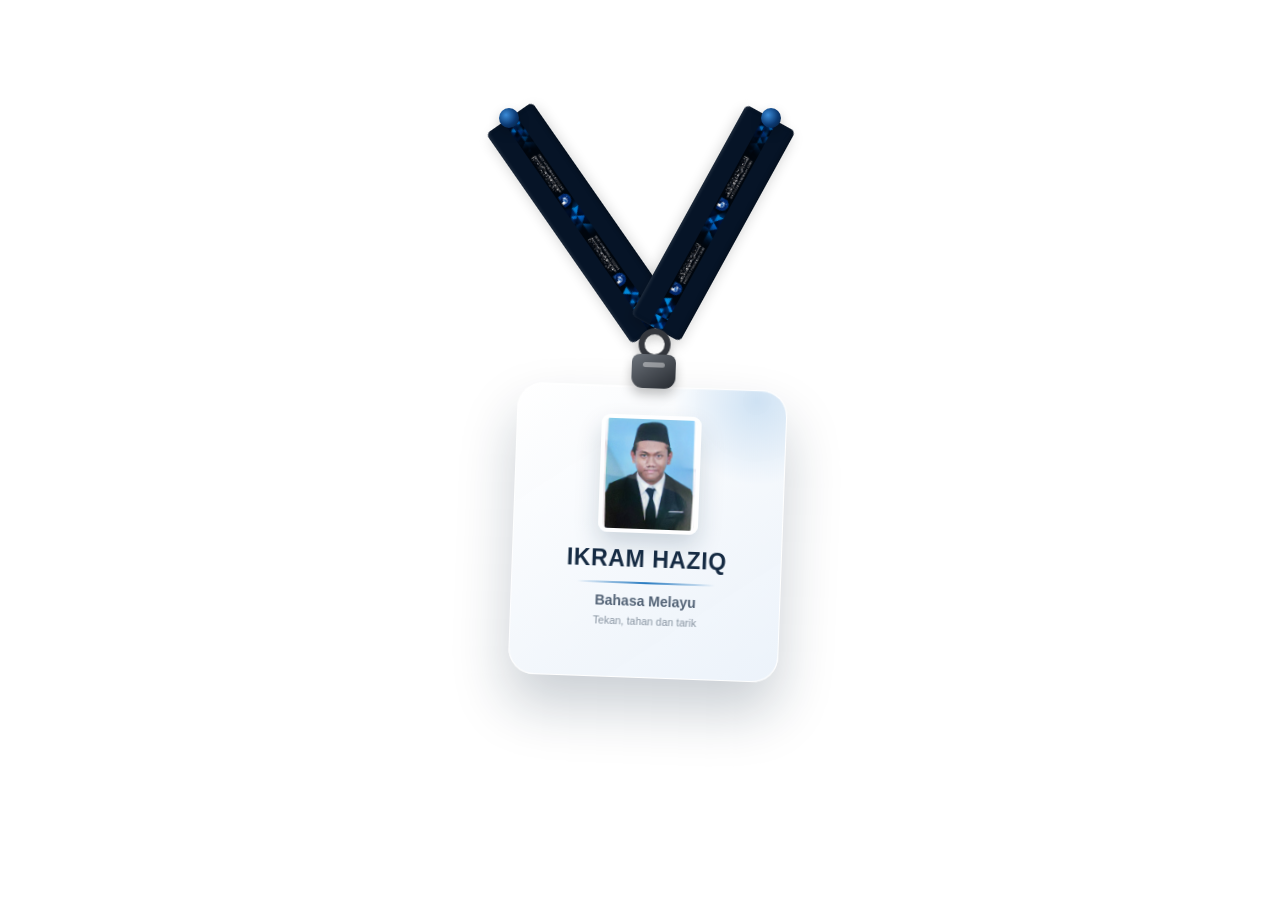
<file: index.html>
<!DOCTYPE html>
<html lang="ms">

<head>
  <meta charset="UTF-8">

  <meta
    name="viewport"
    content="width=device-width, initial-scale=1.0"
  >

  <title>IKRAM HAZIQ - Interactive Lanyard</title>

  <link
    rel="stylesheet"
    href="./style.css"
  >
</head>

<body>

  <div
    class="scene"
    id="scene"
  >

    <div class="top-point left"></div>
    <div class="top-point right"></div>

    <div
      class="strap"
      id="strapLeft"
    ></div>

    <div
      class="strap"
      id="strapRight"
    ></div>

    <div
      class="holder"
      id="holder"
    >

      <div class="connector">

        <div class="ring"></div>

        <div class="clip">
          <div class="clip-highlight"></div>
        </div>

      </div>

      <div class="card">

        <div class="card-glow"></div>

        <div class="avatar">
          <img
            src="./Gambar diri.jpg"
            alt="Ikram Haziq"
          >
        </div>

        <h2>
          IKRAM HAZIQ
        </h2>

        <div class="divider"></div>

        <p class="subject">
          Bahasa Melayu
        </p>

        <p class="hint">
          Tekan, tahan dan tarik
        </p>

      </div>

    </div>

  </div>

  <script
    src="./script.js"
    defer
  ></script>

</body>

</html>
</file>
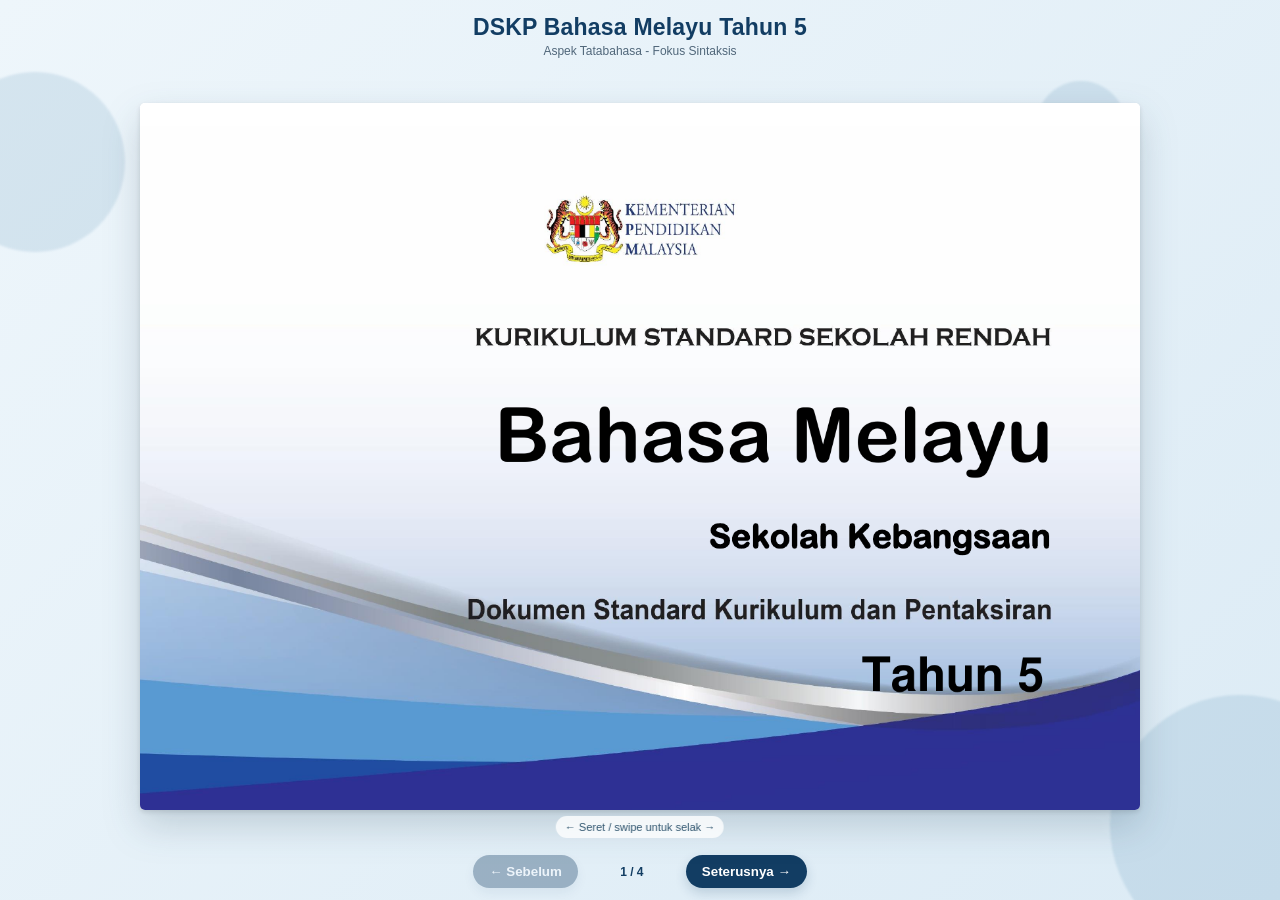
<file: dskp/index.html>
<!doctype html>
<html lang="ms">
<head>
<meta charset="utf-8" />
<meta name="viewport" content="width=device-width,initial-scale=1,maximum-scale=1" />
<title>DSKP Bahasa Melayu Tahun 5</title>
<style>
:root{--navy:#123d63;--blue:#286e9f;--paper:#fff;--ink:#17324a}
*{box-sizing:border-box}html,body{margin:0;min-height:100%;font-family:Arial,Helvetica,sans-serif}
body{overflow:hidden;background:linear-gradient(135deg,#eef6fb,#dcebf5);color:var(--ink)}
.bg{position:fixed;inset:0;pointer-events:none;overflow:hidden}.orb{position:absolute;border-radius:50%;background:rgba(35,107,154,.12);filter:blur(1px);animation:drift 9s ease-in-out infinite alternate}.o1{width:180px;height:180px;left:-55px;top:8%}.o2{width:260px;height:260px;right:-90px;bottom:-55px;animation-delay:-3s}.o3{width:90px;height:90px;right:12%;top:9%;animation-delay:-5s}@keyframes drift{to{transform:translate(25px,-18px) scale(1.08)}}
.app{position:relative;height:100vh;display:flex;flex-direction:column;align-items:center;padding:14px 18px 12px}.head{text-align:center;margin-bottom:8px}.head h1{font-size:clamp(15px,2.4vw,23px);margin:0 0 3px;color:var(--navy);letter-spacing:.2px}.head p{margin:0;font-size:12px;opacity:.72}
.stage{position:relative;flex:1;width:min(94vw,1000px);min-height:0;display:flex;align-items:center;justify-content:center;perspective:1600px;touch-action:pan-y;user-select:none}.book{height:100%;max-height:calc(100vh - 112px);width:100%;display:flex;align-items:center;justify-content:center;animation:float 4.8s ease-in-out infinite;filter:drop-shadow(0 16px 18px rgba(20,55,80,.18))}@keyframes float{50%{transform:translateY(-5px)}}
.page{position:absolute;max-width:100%;max-height:100%;object-fit:contain;border-radius:5px;background:var(--paper);box-shadow:0 2px 5px rgba(0,0,0,.12);opacity:0;transform:translateX(60px) rotateY(-8deg) scale(.985);transition:opacity .38s ease,transform .48s cubic-bezier(.2,.75,.2,1);pointer-events:none}.page.active{opacity:1;transform:translateX(0) rotateY(0) scale(1);pointer-events:auto}.page.exit-left{opacity:0;transform:translateX(-70px) rotateY(9deg) scale(.98)}.page.exit-right{opacity:0;transform:translateX(70px) rotateY(-9deg) scale(.98)}
.nav{width:min(94vw,760px);display:flex;align-items:center;justify-content:center;gap:13px;margin-top:8px}.btn{border:0;background:var(--navy);color:#fff;border-radius:999px;padding:9px 16px;font-weight:700;cursor:pointer;box-shadow:0 5px 12px rgba(18,61,99,.18);transition:.2s}.btn:hover{transform:translateY(-2px);background:var(--blue)}.btn:disabled{opacity:.35;cursor:not-allowed;transform:none}.counter{min-width:82px;text-align:center;font-size:12px;font-weight:700;color:var(--navy)}
.hint{position:absolute;bottom:9px;left:50%;transform:translateX(-50%);font-size:11px;color:#31566f;background:rgba(255,255,255,.78);padding:5px 9px;border-radius:99px;backdrop-filter:blur(5px);animation:hint 2.4s ease-in-out infinite}@keyframes hint{50%{transform:translateX(-50%) translateY(-3px)}}
@media(max-width:600px){.app{padding:10px 8px}.head p{display:none}.book{max-height:calc(100vh - 95px)}.btn{padding:8px 12px}.hint{font-size:10px}}
@media(prefers-reduced-motion:reduce){*{animation:none!important;transition:none!important}}
</style>
</head>
<body>
<div class="bg"><span class="orb o1"></span><span class="orb o2"></span><span class="orb o3"></span></div>
<main class="app">
  <header class="head"><h1>DSKP Bahasa Melayu Tahun 5</h1><p>Aspek Tatabahasa - Fokus Sintaksis</p></header>
  <section class="stage" id="stage" aria-label="Buku digital DSKP">
    <div class="book" id="book">
      <img class="page active" src="pages/page-1.png" alt="Halaman 1 DSKP" draggable="false">
      <img class="page" src="pages/page-2.png" alt="Halaman 2 DSKP" draggable="false">
      <img class="page" src="pages/page-3.png" alt="Halaman 3 DSKP" draggable="false">
      <img class="page" src="pages/page-4.png" alt="Halaman 4 DSKP Pilihan" draggable="false">
    </div>
    <div class="hint">← Seret / swipe untuk selak →</div>
  </section>
  <nav class="nav">
    <button class="btn" id="prev" aria-label="Halaman sebelumnya">← Sebelum</button>
    <div class="counter" id="counter">1 / 4</div>
    <button class="btn" id="next" aria-label="Halaman seterusnya">Seterusnya →</button>
  </nav>
</main>
<script>
const pages=[...document.querySelectorAll('.page')], counter=document.querySelector('#counter');
const prev=document.querySelector('#prev'), next=document.querySelector('#next'), stage=document.querySelector('#stage');
let i=0,startX=null,dragging=false;
function show(n,dir=1){if(n<0||n>=pages.length||n===i)return;const old=pages[i];old.classList.remove('active');old.classList.add(dir>0?'exit-left':'exit-right');setTimeout(()=>old.classList.remove('exit-left','exit-right'),500);i=n;pages[i].classList.add('active');counter.textContent=`${i+1} / ${pages.length}`;prev.disabled=i===0;next.disabled=i===pages.length-1}
prev.onclick=()=>show(i-1,-1);next.onclick=()=>show(i+1,1);prev.disabled=true;
document.addEventListener('keydown',e=>{if(e.key==='ArrowLeft')show(i-1,-1);if(e.key==='ArrowRight')show(i+1,1)});
stage.addEventListener('pointerdown',e=>{startX=e.clientX;dragging=true;stage.setPointerCapture(e.pointerId)});
stage.addEventListener('pointerup',e=>{if(!dragging)return;const dx=e.clientX-startX;dragging=false;if(Math.abs(dx)>45) dx<0?show(i+1,1):show(i-1,-1)});
stage.addEventListener('pointercancel',()=>dragging=false);
</script>
</body></html>
</file>
<file: style.css>
* {
  box-sizing: border-box;
}

html,
body {
  width: 100%;
  height: 100%;

  margin: 0;
  padding: 0;

  overflow: hidden;

  background: transparent;
}

body {
  display: flex;
  justify-content: center;
  align-items: center;

  min-height: 100vh;

  font-family:
    Arial,
    Helvetica,
    sans-serif;

  background: transparent;
}


/* =========================
   SCENE
========================= */

.scene {
  position: relative;

  width: min(470px, 100vw);
  height: min(710px, 100vh);

  overflow: hidden;

  touch-action: none;
}


/* =========================
   TITIK ATAS
========================= */

.top-point {
  position: absolute;

  top: 13px;

  width: 20px;
  height: 20px;

  border-radius: 50%;

  background:
    radial-gradient(
      circle at 35% 35%,
      #3a8bd8,
      #0b3972 55%,
      #071a31 100%
    );

  box-shadow:
    0 5px 12px
    rgba(0,0,0,.22);

  z-index: 10;
}

.top-point.left {
  left: 20%;
}

.top-point.right {
  right: 20%;
}


/* =========================
   TALI
========================= */

.strap {
  position: absolute;

  top: 22px;
  left: 0;

  width: 56px;
  height: 220px;

  transform-origin:
    center top;

  border-radius: 5px;

  background-image:
    url("./IKRAM LANYARD.png");

  background-size:
    135% auto;

  background-repeat:
    repeat-y;

  background-position:
    center top;

  background-color:
    #061427;

  box-shadow:
    inset 2px 0 3px
    rgba(255,255,255,.10),

    inset -2px 0 4px
    rgba(0,0,0,.26),

    0 6px 14px
    rgba(0,0,0,.18);

  pointer-events: none;

  z-index: 2;

  will-change:
    transform,
    height;
}


/* =========================
   HOLDER
========================= */

.holder {
  position: absolute;

  top: 230px;
  left: 50%;

  width: 270px;

  transform:
    translateX(-50%)
    translate(0px, 0px)
    rotate(0deg);

  transform-origin:
    center top;

  cursor: grab;

  touch-action: none;

  user-select: none;
  -webkit-user-select: none;

  z-index: 20;

  will-change: transform;
}

.holder:active {
  cursor: grabbing;
}


/* =========================
   CONNECTOR
========================= */

.connector {
  position: relative;

  width: 100%;
  height: 58px;
}

.ring {
  position: absolute;

  top: 0;
  left: 50%;

  width: 32px;
  height: 32px;

  transform:
    translateX(-50%);

  border-radius: 50%;

  border:
    6px solid
    #35383e;

  background:
    transparent;

  box-shadow:
    0 5px 10px
    rgba(0,0,0,.22),

    inset 0 0 4px
    rgba(255,255,255,.28);
}

.clip {
  position: absolute;

  top: 26px;
  left: 50%;

  width: 44px;
  height: 34px;

  transform:
    translateX(-50%);

  border-radius:
    8px 8px 11px 11px;

  background:
    linear-gradient(
      145deg,
      #6d737b,
      #25292f
    );

  box-shadow:
    0 6px 12px
    rgba(0,0,0,.25);

  z-index: 4;
}

.clip-highlight {
  position: absolute;

  top: 8px;
  left: 50%;

  width: 22px;
  height: 5px;

  transform:
    translateX(-50%);

  border-radius: 6px;

  background:
    rgba(255,255,255,.4);
}


/* =========================
   KAD
========================= */

.card {
  position: relative;

  width: 270px;
  min-height: 292px;

  margin: 0 auto;

  padding:
    28px
    22px
    18px;

  text-align: center;

  border-radius: 26px;

  overflow: hidden;

  background:
    linear-gradient(
      145deg,
      rgba(255,255,255,.97),
      rgba(235,242,250,.96)
    );

  border:
    1px solid
    rgba(255,255,255,.92);

  box-shadow:
    0 30px 55px
    rgba(15,35,60,.22),

    inset 0 1px 0
    rgba(255,255,255,.92);
}

.card-glow {
  position: absolute;

  width: 170px;
  height: 170px;

  top: -75px;
  right: -55px;

  border-radius: 50%;

  background:
    radial-gradient(
      circle,
      rgba(41,127,203,.20),
      transparent 70%
    );

  pointer-events: none;
}


/* =========================
   GAMBAR
========================= */

.avatar {
  position: relative;

  width: 100px;
  height: 118px;

  margin:
    0 auto
    13px;

  border-radius: 9px;

  overflow: hidden;

  border:
    4px solid
    rgba(255,255,255,.96);

  box-shadow:
    0 12px 24px
    rgba(18,50,80,.18);
}

.avatar img {
  width: 100%;
  height: 100%;

  display: block;

  object-fit: cover;
  object-position: center;
}


/* =========================
   TEXT
========================= */

h2 {
  margin:
    0 0 6px;

  color:
    #162b43;

  font-size: 23px;
  font-weight: 800;

  letter-spacing: .6px;
}

.divider {
  width: 62%;
  height: 2px;

  margin:
    9px auto;

  background:
    linear-gradient(
      90deg,
      transparent,
      #287bc1,
      transparent
    );
}

.subject {
  margin: 0;

  color:
    #526275;

  font-size: 14px;
  font-weight: 600;
}

.hint {
  margin-top: 6px;

  color:
    #8793a0;

  font-size: 10.5px;

  animation:
    hintPulse 1.8s ease-in-out infinite;
}

@keyframes hintPulse {

  0%,
  100% {
    opacity: .55;
    transform: translateY(0);
  }

  50% {
    opacity: 1;
    transform: translateY(-2px);
  }
}


/* =========================
   MOBILE
========================= */

@media (max-width: 500px) {

  .scene {
    width: 100vw;
    height: 100vh;
  }

  .strap {
    width: 46px;

    background-size:
      145% auto;
  }

  .holder {
    width: 235px;
    top: 220px;
  }

  .card {
    width: 235px;

    min-height: 275px;

    padding:
      24px
      18px
      16px;
  }

  .avatar {
    width: 90px;
    height: 106px;
  }

  h2 {
    font-size: 20px;
  }

  .subject {
    font-size: 13px;
  }

  .hint {
    font-size: 10px;
  }
}
</file>
